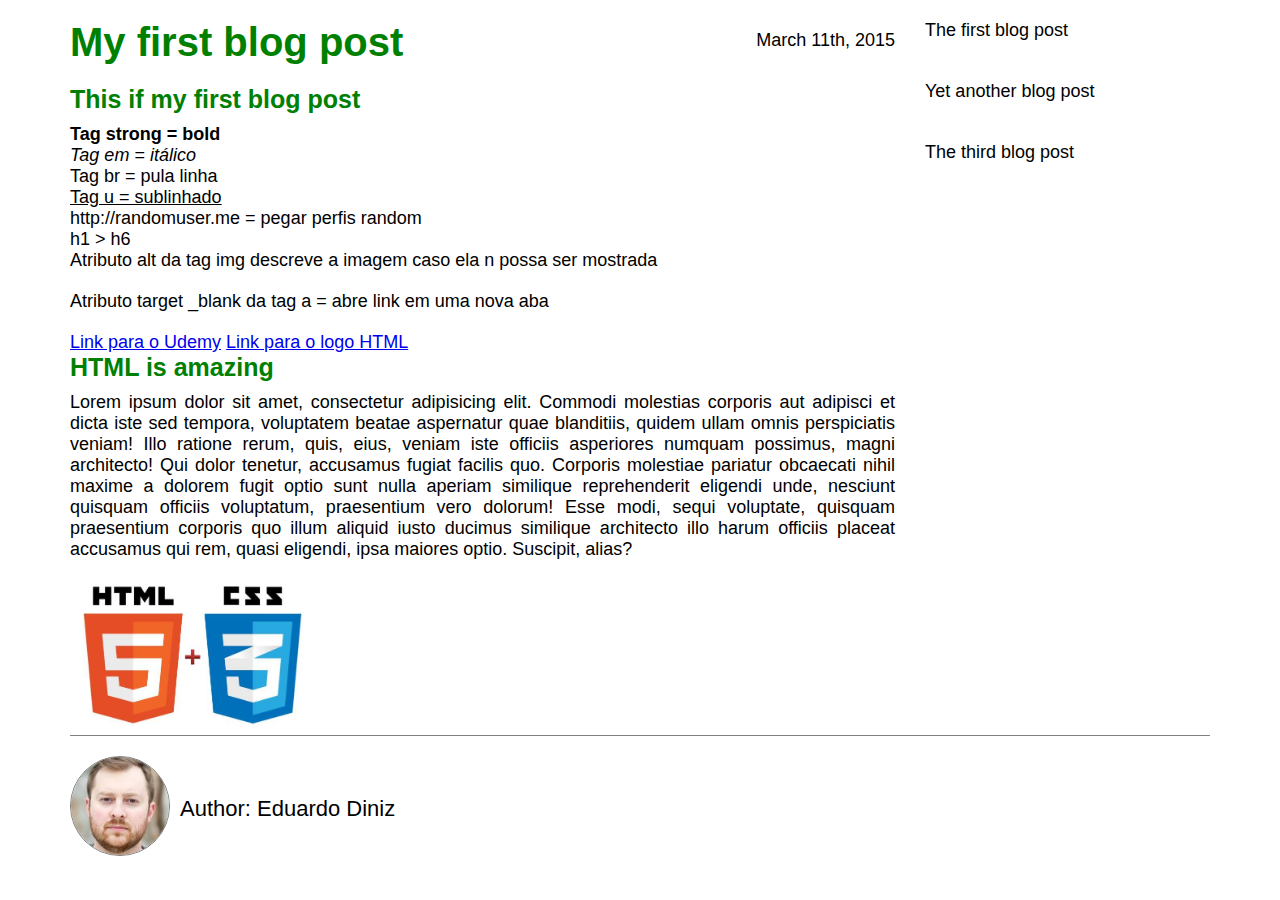
<file: index.html>
<!DOCTYPE html>
<html lang="en">

<head>
    <meta charset="UTF-8">
    <title>My first blog post</title>
    <link rel="stylesheet" type="text/css" href="style.css">
</head>

<body>

    <div class="container">
        <div class="blog-post">
            <h1>My first blog post</h1>
            <h2>This if my first blog post</h2>
            <p class="date">March 11th, 2015</p>
            <div>
                <p><strong>Tag strong = bold</strong></p>
                <p><em>Tag em = itálico</em></p>
                <p>Tag br = pula linha <br></p>
                <p><u>Tag u = sublinhado</u></p>
                <p>http://randomuser.me = pegar perfis random</p>
                <p>h1 > h6</p>
            </div>

            <p class="main-text">Atributo alt da tag img descreve a imagem caso ela n possa ser mostrada</p>

            <p class="main-text">Atributo target _blank da tag a = abre link em uma nova aba</p>
            <a href="http://www.udemy.com" target="_blank">Link para o Udemy</a>
            <a href="htmlcss.jpg" target="_blank">Link para o logo HTML</a>

            <h2>HTML is amazing</h2>
            <p class="main-text">
                Lorem ipsum dolor sit amet, consectetur adipisicing elit. Commodi molestias corporis aut adipisci et dicta iste sed tempora, voluptatem beatae aspernatur quae blanditiis, quidem ullam omnis perspiciatis veniam! Illo ratione rerum, quis, eius, veniam iste officiis asperiores numquam possimus, magni architecto! Qui dolor tenetur, accusamus fugiat facilis quo. Corporis molestiae pariatur obcaecati nihil maxime a dolorem fugit optio sunt nulla aperiam similique reprehenderit eligendi unde, nesciunt quisquam officiis voluptatum, praesentium vero dolorum! Esse modi, sequi voluptate, quisquam praesentium corporis quo illum aliquid iusto ducimus similique architecto illo harum officiis placeat accusamus qui rem, quasi eligendi, ipsa maiores optio. Suscipit, alias?
            </p>

            <img src="htmlcss.jpg" alt="Logo photo">

        </div>

        <div class="other-posts">
            <div class="other">
                The first blog post
            </div>
            <div class="other">
                Yet another blog post
            </div>
            <div class="other">
                The third blog post
            </div>
        </div>

        <div class="clearfix"></div>

        <div class="author-box">
            <img src="author.jpg" alt="Author photo">
            <p class="author-text">Author: Eduardo Diniz</p>
        </div>

    </div>

</body>

</html>
</file>
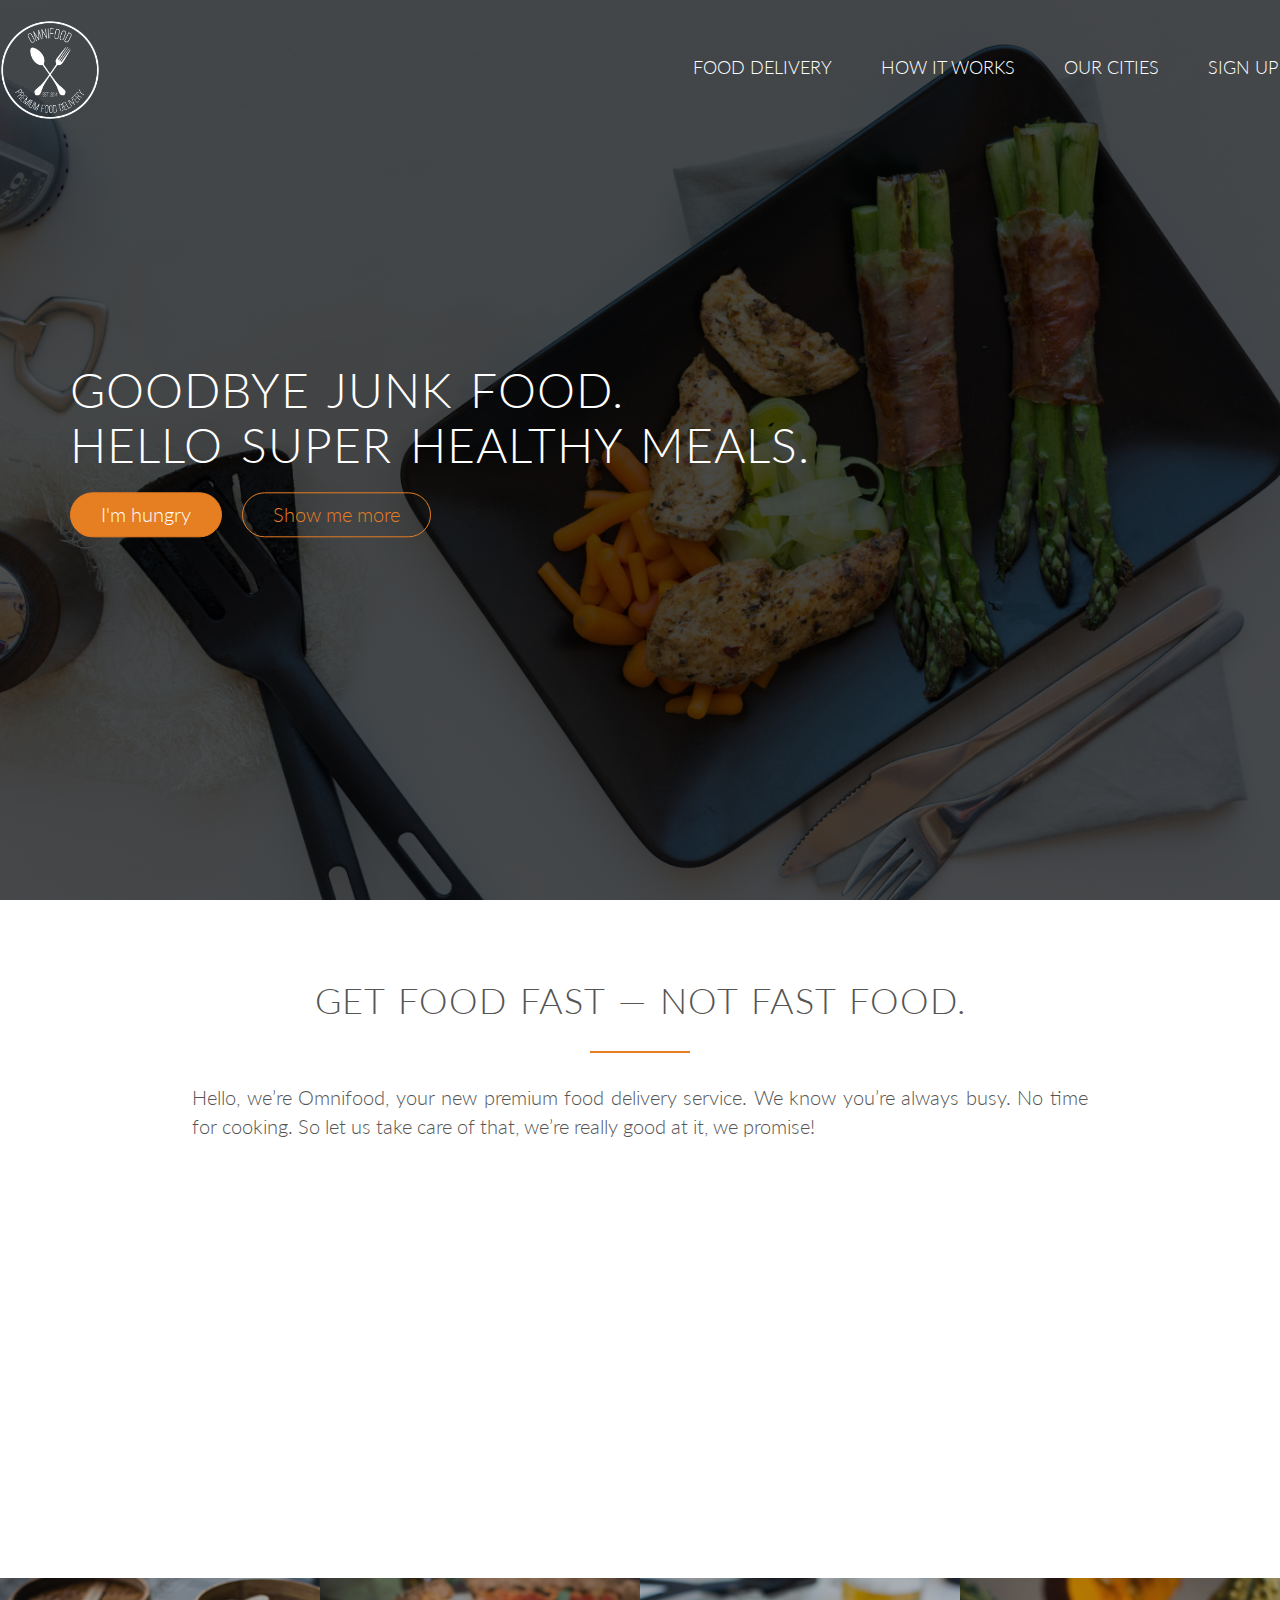
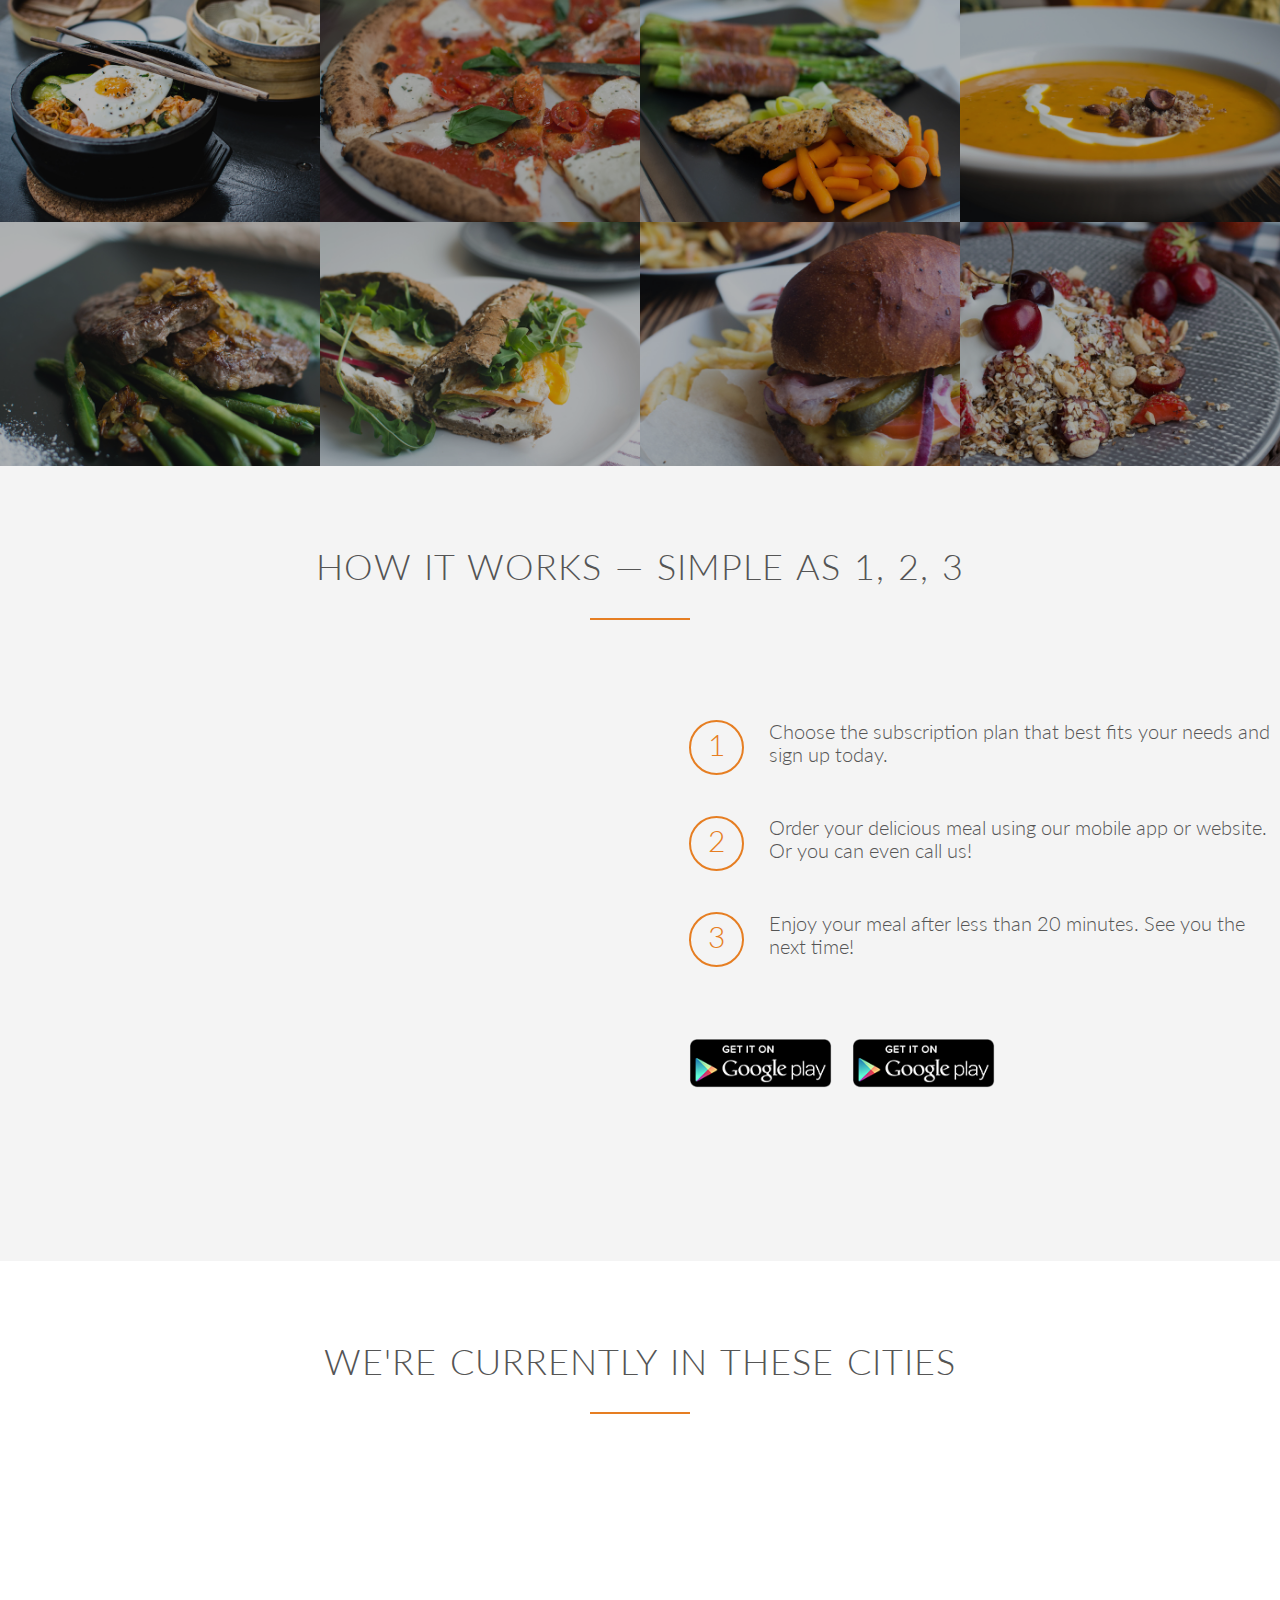
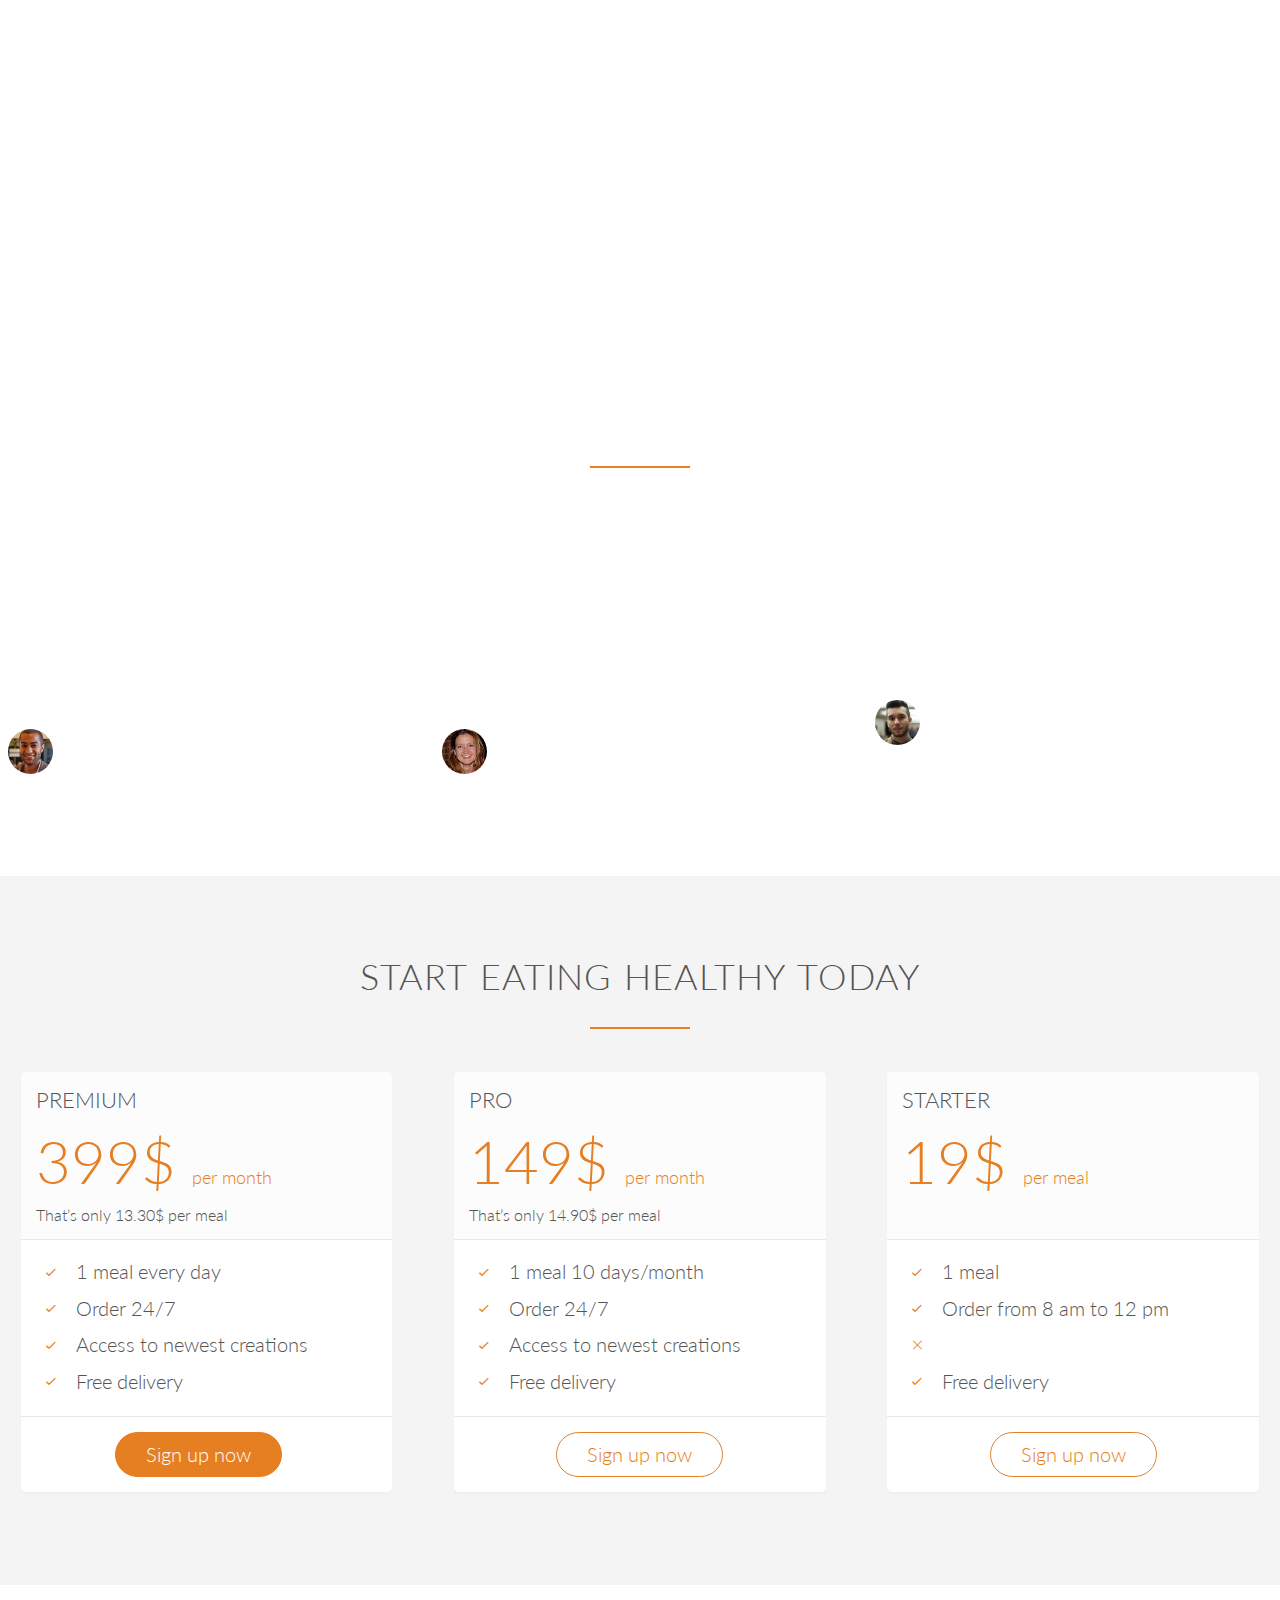
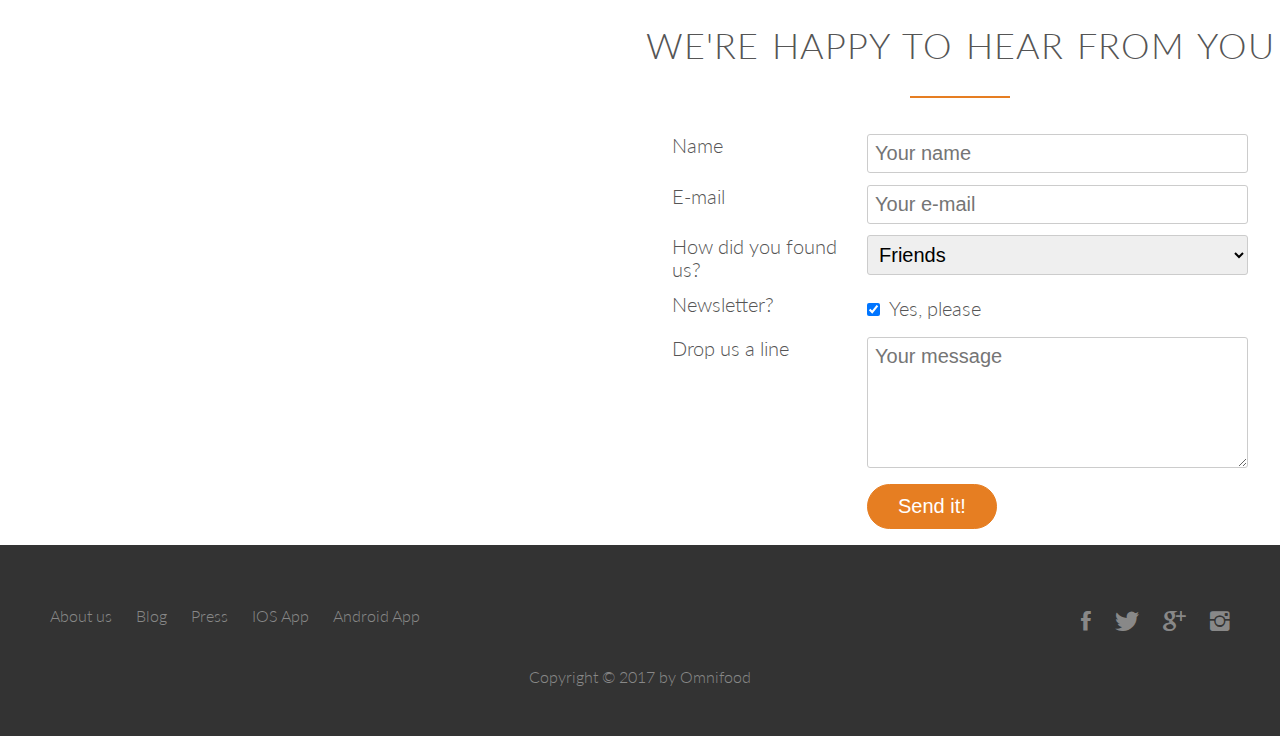
<file: omnifood/index.html>
<!DOCTYPE html>
<html lang="en">

<head>
    <!--meta coding-->
    <meta charset="UTF-8">
    <!--mobile não pode dar zoom out-->
    <meta name="viewport" content="width=device-width, initial-scale=1.0">
    <!--descrição do seu site-->
    <meta name="description" content="Omnifood is a premium food delivery service with the mission to bring affordable and healthy meals to as many people as possible.">

    <!--<link rel="apple-touch-icon" sizes="180x180" href="/source/favicons/apple-touch-icon.png">
<link rel="icon" type="image/png" sizes="32x32" href="/source/favicons/favicon-32x32.png">
<link rel="icon" type="image/png" sizes="16x16" href="/source/favicons/favicon-16x16.png">
<link rel="manifest" href="/source/favicons/manifest.json">
<link rel="mask-icon" href="/source/favicons/safari-pinned-tab.svg" color="#5bbad5">
<link rel="shortcut icon" href="/source/favicons/favicon.ico">
<meta name="msapplication-config" content="/source/favicons/browserconfig.xml">
<meta name="theme-color" content="#ffffff">-->

    <link rel="stylesheet" type="text/css" href="vendors/css/normalize.css">
    <link rel="stylesheet" type="text/css" href="vendors/css/grid.css">
    <link rel="stylesheet" type="text/css" href="vendors/css/ionicons.min.css">
    <link rel="stylesheet" type="text/css" href="vendors/css/ionicons.min.css">
    <link rel="stylesheet" type="text/css" href="vendors/css/animate.css">
    <link rel="stylesheet" type="text/css" href="source/css/style.css">
    <link rel="stylesheet" type="text/css" href="source/css/queries.css">
    <link href="https://fonts.googleapis.com/css?family=Lato:100,300,300i,400" rel="stylesheet">

    <title>Omnifood</title>

</head>

<body>

    <!-----------------------------HEADER-------------------------------->
    <header>
        <nav>
            <div class="row">
                <img class="logo" src="source/css/img/logo-white.png" alt="Omnifood logo">
                <img class="logo-black" src="source/css/img/logo.png" alt="Omnifood logo">
                <ul class="main-nav js--main-nav">
                    <li>
                        <!--ANCHOR = # + nome do id-->
                        <a href="#features">Food delivery</a>
                    </li>
                    <li>
                        <a href="#works">How it works</a>
                    </li>
                    <li>
                        <a href="#cities">Our cities</a>
                    </li>
                    <li>
                        <a href="#plans">Sign up</a>
                    </li>
                </ul>
                <a class="mobile-nav-icon js--nav-icon"><i class="ion-navicon-round"></i></a>
            </div>
        </nav>

        <div class="hero-text-box">
            <h1>Goodbye junk food.<br>Hello super healthy meals.</h1>
            <a class="btn btn-full js--scroll-to-plans" href="#">I'm hungry</a>
            <a class="btn btn-ghost js--scroll-to-start" href="#">Show me more</a>
        </div>
    </header>

    <!-----------------------------SECTION FEATURES-------------------------------->
    <section class="section-features js--section-features" id="features">
        <div class="row">
            <h2>Get food fast &mdash; not fast food.</h2>
            <p class="long-copy">
                Hello, we’re Omnifood, your new premium food delivery service. We know you’re always busy. No time for cooking. So let us take care of that, we’re really good at it, we promise!
            </p>
        </div>

        <div class="row js--wp-1">
            <div class="col span-1-of-4 box">
                <i class="ion-ios-infinite-outline icon-big"></i>
                <h3>Up to 365 days/year</h3>
                <p>
                    Never cook again! We really mean that. Our subscription plans include up to 365 days/year coverage. You can also choose to order more flexibly if that's your style.
                </p>
            </div>
            <div class="col span-1-of-4 box">
                <i class="ion-ios-stopwatch-outline icon-big"></i>
                <h3>Ready in 20 minutes</h3>
                <p>
                    You're only twenty minutes away from your delicious and super healthy meals delivered right to your home. We work with the best chefs in each town to ensure that you're 100% happy.
                </p>
            </div>
            <div class="col span-1-of-4 box">
                <i class="ion-ios-nutrition-outline icon-big"></i>
                <h3>100% organic</h3>
                <p>
                    All our vegetables are fresh, organic and local. Animals are raised without added hormones or antibiotics. Good for your health, the environment, and it also tastes better!
                </p>
            </div>
            <div class="col span-1-of-4 box">
                <i class="ion-ios-cart-outline icon-big"></i>
                <h3>Order anything</h3>
                <p>
                    We don't limit your creativity, which means you can order whatever you feel like. You can also choose from our menu containing over 100 delicious meals. It's up to you!
                </p>
            </div>
        </div>
    </section>

    <!-----------------------------SECTION MEALS-------------------------------->
    <section class="section-meals">
        <ul class="meals-showcase">
            <li>
                <!--figure é um container q pode conter imagem e uma legenda figcaption-->
                <figure class="meal-photo">
                    <img src="source/img/1.jpg" alt="Korean bibimbap with egg and vegetables">
                </figure>
            </li>
            <li>
                <figure class="meal-photo">
                    <img src="source/img/2.jpg" alt="Simple italian pizza with cherry tomatoes">
                </figure>
            </li>
            <li>
                <figure class="meal-photo">
                    <img src="source/img/3.jpg" alt="Chicken breast steak with vegetables">
                </figure>
            </li>
            <li>
                <figure class="meal-photo">
                    <img src="source/img/4.jpg" alt="Autumn pumpkin soup">
                </figure>
            </li>
        </ul>
        <ul class="meals-showcase clearfix">
            <!--como os li possuem float, deve-se aplicar o clearfix, que da clear both no elemento depois do ul-->
            <li>
                <figure class="meal-photo">
                    <img src="source/img/5.jpg" alt="Paleo beef steak with vegetables">
                </figure>
            </li>
            <li>
                <figure class="meal-photo">
                    <img src="source/img/6.jpg" alt="Healthy baguette with egg and vegetables">
                </figure>
            </li>
            <li>
                <figure class="meal-photo">
                    <img src="source/img/7.jpg" alt="Burger with cheddar and bacon">
                </figure>
            </li>
            <li>
                <figure class="meal-photo">
                    <img src="source/img/8.jpg" alt="Granola with cherries and strawberries">
                </figure>
            </li>
        </ul>
    </section>

    <!-----------------------------SECTION STEPS-------------------------------->
    <section class="section-steps" id="works">
        <div class="row">
            <h2>How it works &mdash; Simple as 1, 2, 3</h2>
        </div>
        <div class="row">
            <div class="col span-1-of-2 steps-box">
                <img class="app-screen js--wp-2" src="source/css/img/mobile/app-iPhone.png" alt="Omnifood app on iphone">
            </div>
            <div class="col span-1-of-2 steps-box">
                <div class="works-step">
                    <div>1</div>
                    <p>Choose the subscription plan that best fits your needs and sign up today.</p>
                </div>
                <div class="works-step">
                    <div>2</div>
                    <p>Order your delicious meal using our mobile app or website. Or you can even call us!</p>
                </div>
                <div class="works-step">
                    <div>3</div>
                    <p>Enjoy your meal after less than 20 minutes. See you the next time!</p>
                </div>
                <a class="btn-app" href="#"><img src="source/css/img/mobile/download-app-android.png" alt="Google Play"></a>
                <a class="btn-app" href="#"><img src="source/css/img/mobile/download-app-android.png" alt="Google Play"></a>
            </div>
        </div>
    </section>

    <!-----------------------------SECTION CITIES-------------------------------->
    <section class="section-cities" id="cities">
        <div class="row">
            <h2>We're currently in these cities</h2>
        </div>
        <div class="row js--wp-3">
            <div class="col span-1-of-4 box">
                <img src="source/css/img/lisbon-3.jpg" alt="Lisbon">
                <h3>Lisbon</h3>
                <div class="city-feature">
                    <i class="ion-ios-person icon-small"></i> 1600+ happy eaters
                </div>
                <div class="city-feature">
                    <i class="ion-ios-star icon-small"></i> 60+ top chefs
                </div>
                <div class="city-feature">
                    <i class="ion-social-twitter icon-small"></i>
                    <a href="#">@omnifood_lx</a>
                </div>
            </div>
            <div class="col span-1-of-4 box">
                <img src="source/css/img/san-francisco.jpg" alt="San Francisco">
                <h3>San Francisco</h3>
                <div class="city-feature">
                    <i class="ion-ios-person icon-small"></i> 3700+ happy eaters
                </div>
                <div class="city-feature">
                    <i class="ion-ios-star icon-small"></i> 160+ top chefs
                </div>
                <div class="city-feature">
                    <i class="ion-social-twitter icon-small"></i>
                    <a href="#">@omnifood_sf</a>
                </div>
            </div>
            <div class="col span-1-of-4 box">
                <img src="source/css/img/berlin.jpg" alt="Berlin">
                <h3>Berlin</h3>
                <div class="city-feature">
                    <i class="ion-ios-person icon-small"></i> 2300+ happy eaters
                </div>
                <div class="city-feature">
                    <i class="ion-ios-star icon-small"></i> 110+ top chefs
                </div>
                <div class="city-feature">
                    <i class="ion-social-twitter icon-small"></i>
                    <a href="#">@omnifood_berlin</a>
                </div>
            </div>
            <div class="col span-1-of-4 box">
                <img src="source/css/img/london.jpg" alt="London">
                <h3>London</h3>
                <div class="city-feature">
                    <i class="ion-ios-person icon-small"></i> 1200+ happy eaters
                </div>
                <div class="city-feature">
                    <i class="ion-ios-star icon-small"></i> 50+ top chefs
                </div>
                <div class="city-feature">
                    <i class="ion-social-twitter icon-small"></i>
                    <a href="#">@omnifood_london</a>
                </div>
            </div>
        </div>
    </section>

    <!-----------------------------SECTION TESTIMONIALS-------------------------------->
    <section class="section-testimonials">
        <div class="row">
            <h2>Our customers can't live without us</h2>
        </div>
        <div class="row">
            <div class="col span-1-of-3">
                <blockquote>
                    Omnifood is just awesome! I just launched a startup which leaves me with no time for cooking, so Omnifood is a life-saver. Now that I got used to it, I couldn't live without my daily meals! <cite><img src="source/css/img/customer/customer-1.jpg">Alberto Duncan</cite>
                </blockquote>
            </div>
            <div class="col span-1-of-3">
                <blockquote>
                    Inexpensive, healthy and great-tasting meals, delivered right to my home. We have lots of food delivery here in Lisbon, but no one comes even close to Omifood. Me and my family are so in love!
                    <cite><img src="source/css/img/customer/customer-2.jpg">Joana Silva</cite>
                </blockquote>

            </div>
            <div class="col span-1-of-3">
                <blockquote>
                    I was looking for a quick and easy food delivery service in San Franciso. I tried a lot of them and ended up with Omnifood. Best food delivery service in the Bay Area. Keep up the great work!
                    <cite><img src="source/css/img/customer/customer-3.jpg">Milton Chapman</cite>
                </blockquote>
            </div>
        </div>
    </section>

    <!-----------------------------SECTION PLANS-------------------------------->
    <section class="section-plans js--section-plans" id="plans">
        <div class="row">
            <h2>Start eating healthy today</h2>
        </div>
        <div class="row">
            <div class="col span-1-of-3">
                <div class="plan-box js--wp-4">
                    <div>
                        <h3>Premium</h3>
                        <p class="plan-price">399$ <span>per month</span></p>
                        <p class="plan-price-meal">That’s only 13.30$ per meal</p>
                    </div>
                    <div>
                        <ul>
                            <li><i class="ion-ios-checkmark-empty icon-small"></i>1 meal every day</li>
                            <li><i class="ion-ios-checkmark-empty icon-small"></i>Order 24/7</li>
                            <li><i class="ion-ios-checkmark-empty icon-small"></i>Access to newest creations</li>
                            <li><i class="ion-ios-checkmark-empty icon-small"></i>Free delivery</li>
                        </ul>
                    </div>
                    <div>
                        <a href="#" class="btn btn-full">Sign up now</a>
                    </div>
                </div>
            </div>
            <div class="col span-1-of-3">
                <div class="plan-box">
                    <div>
                        <h3>Pro</h3>
                        <p class="plan-price">149$ <span>per month</span></p>
                        <p class="plan-price-meal">That’s only 14.90$ per meal</p>
                    </div>
                    <div>
                        <ul>
                            <li><i class="ion-ios-checkmark-empty icon-small"></i>1 meal 10 days/month</li>
                            <li><i class="ion-ios-checkmark-empty icon-small"></i>Order 24/7</li>
                            <li><i class="ion-ios-checkmark-empty icon-small"></i>Access to newest creations</li>
                            <li><i class="ion-ios-checkmark-empty icon-small"></i>Free delivery</li>
                        </ul>
                    </div>
                    <div>
                        <a href="#" class="btn btn-ghost">Sign up now</a>
                    </div>
                </div>
            </div>
            <div class="col span-1-of-3">
                <div class="plan-box">
                    <div>
                        <h3>Starter</h3>
                        <p class="plan-price">19$ <span>per meal</span></p>
                        <p class="plan-price-meal">&nbsp;</p>
                    </div>
                    <div>
                        <ul>
                            <li><i class="ion-ios-checkmark-empty icon-small"></i>1 meal</li>
                            <li><i class="ion-ios-checkmark-empty icon-small"></i>Order from 8 am to 12 pm</li>
                            <li><i class="ion-ios-close-empty icon-small"></i></li>
                            <li><i class="ion-ios-checkmark-empty icon-small"></i>Free delivery</li>
                        </ul>
                    </div>
                    <div>
                        <a href="#" class="btn btn-ghost">Sign up now</a>
                    </div>
                </div>
            </div>
        </div>
    </section>

    <!-----------------------------SECTION FORM-------------------------------->
    <div class="map-box">
        <div class="map"></div>

        <div class="form-box">
            <div class="row">
                <h2>We're happy to hear from you</h2>
            </div>
            <div class="row">
                <form class="contact-form" method="post" action="#">
                    <div class="row">
                        <div class="col span-1-of-3">
                            <!--o for="" está relacionado ao id do input, ao clicar na label, o input é selecionado-->
                            <!--não funciona com checkbo e textarea-->
                            <label for="name">Name</label>
                        </div>
                        <div class="col span-2-of-3">
                            <input type="text" name="name" id="name" placeholder="Your name" required>
                        </div>
                    </div>
                    <div class="row">
                        <div class="col span-1-of-3">
                            <label for="email">E-mail</label>
                        </div>
                        <div class="col span-2-of-3">
                            <input type="email" name="email" id="email" placeholder="Your e-mail" required>
                        </div>
                    </div>
                    <div class="row">
                        <div class="col span-1-of-3">
                            <label for="find-us">How did you found us?</label>
                        </div>
                        <div class="col span-2-of-3">
                            <select name="find-us" id="find-us">
                            <option value="friends" selected>Friends</option>
                            <option value="search">Search engine</option>
                            <option value="ad">Advertisement</option>
                            <option value="other">Other</option>
                        </select>
                        </div>
                    </div>
                    <div class="row">
                        <div class="col span-1-of-3">
                            <label>Newsletter?</label>
                        </div>
                        <div class="col span-2-of-3">
                            <input type="checkbox" name="news" id="news" checked> Yes, please
                        </div>
                    </div>
                    <div class="row">
                        <div class="col span-1-of-3">
                            <label>Drop us a line</label>
                        </div>
                        <div class="col span-2-of-3">
                            <textarea name="message" id="message" cols="50" rows="5" placeholder="Your message"></textarea>
                        </div>
                    </div>
                    <div class="row">
                        <div class="col span-1-of-3">
                            <label for="btn-submit">&nbsp;</label>
                        </div>
                        <div class="col span-2-of-3">
                            <input type="submit" value="Send it!">
                        </div>
                    </div>
                </form>
            </div>
        </div>
    </div>

    <!-----------------------------FOOTER-------------------------------->
    <footer>
        <div class="row">
            <div class="col span-1-of-2">
                <ul class="footer-nav">
                    <li><a href="#">About us</a></li>
                    <li><a href="#">Blog</a></li>
                    <li><a href="#">Press</a></li>
                    <li><a href="#">IOS App</a></li>
                    <li><a href="#">Android App</a></li>
                </ul>
            </div>
            <div class="col span-1-of-2">
                <ul class="social-links">
                    <li><a href="#"><i class="ion-social-facebook"></i></a></li>
                    <li><a href="#"><i class="ion-social-twitter"></i></a></li>
                    <li><a href="#"><i class="ion-social-googleplus"></i></a></li>
                    <li><a href="#"><i class="ion-social-instagram"></i></a></li>
                </ul>
            </div>
        </div>
        <div class="row">
            <p>
                Copyright &copy; 2017 by Omnifood
            </p>
        </div>
    </footer>

</body>

<script src="https://ajax.googleapis.com/ajax/libs/jquery/1.12.4/jquery.min.js"></script>
<script src="vendors/js/jquery.waypoints.min.js"></script>
<!--nossos arquivos vão sempre por último-->
<script src="http://maps.google.com/maps/api/js"></script>
<script src="source/js/script.js"></script>
<script src="source/js/gmaps.js"></script>


</html>
</file>
<file: style.css>
* {
    margin: 0;
    padding: 0;
    box-sizing: border-box;
}

.clearfix:after {
    content: "";
    display: table;
    clear: both;
}

body {
    font-family: Helvetica Neue, Arial;
    font-size: 18px;
}

.container {
    width: 1140px;
    margin: 20px auto 0 auto;
}

h1,
h2 {
    color: green;
}

h1 {
    font-size: 40px;
    margin-bottom: 20px;
}

h2 {
    font-size: 25px;
    margin-bottom: 10px;
}

.main-text {
    text-align: justify;
    margin-bottom: 20px;
}

.author-text {
    font-size: 22px;
    float: left;
    margin-top: 40px;
    margin-left: 10px;
}

.blog-post {
    width: 75%;
    float: left;
    padding-right: 30px;
    position: relative;
}

.blog-post img {
    height: 150px;
    width: auto;
}

.other-posts {
    width: 25%;
    float: right;
}

.author-box {
    border-top: 1px solid #808080;
    padding-top: 20px;
}

.other {
    margin-bottom: 40px;
}

.author-box img {
    height: 100px;
    width: 100px;
    border: 1px solid #808080;
    border-radius: 50%;
    float: left;
}
.date {
    position: absolute;
    top: 0;
    right: 0;
    margin: 10px 30px 0 0;
}
</file>
<file: omnifood/vendors/css/grid.css>
/*  SECTIONS  ============================================================================= */

.section {
    clear: both;
    padding: 0px;
    margin: 0px;
}

/*  GROUPING  ============================================================================= */

.row {
    zoom: 1;
    /* For IE 6/7 (trigger hasLayout) */
}

.row:before,
.row:after {
    content: "";
    display: table;
}

.row:after {
    clear: both;
}

/*  GRID COLUMN SETUP   ==================================================================== */

.col {
    display: block;
    float: left;
    margin: 1% 0 1% 1.6%;
}

.col:first-child {
    margin-left: 0;
}

/* all browsers except IE6 and lower */

/*  REMOVE MARGINS AS ALL GO FULL WIDTH AT 480 PIXELS */

@media only screen and (max-width: 480px) {
    .col {
        /*margin: 1% 0 1% 0%;*/
        margin: 0;
    }
}


/*  GRID OF TWO   ============================================================================= */

.span-2-of-2 {
    width: 100%;
}

.span-1-of-2 {
    width: 49.2%;
}

/*  GO FULL WIDTH AT LESS THAN 480 PIXELS */

@media only screen and (max-width: 480px) {
    .span-2-of-2 {
        width: 100%;
    }
    .span-1-of-2 {
        width: 100%;
    }
}


/*  GRID OF THREE   ============================================================================= */

.span-3-of-3 {
    width: 100%;
}

.span-2-of-3 {
    width: 66.13%;
}

.span-1-of-3 {
    width: 32.26%;
}


/*  GO FULL WIDTH AT LESS THAN 480 PIXELS */

@media only screen and (max-width: 480px) {
    .span-3-of-3 {
        width: 100%;
    }
    .span-2-of-3 {
        width: 100%;
    }
    .span-1-of-3 {
        width: 100%;
    }
}

/*  GRID OF FOUR   ============================================================================= */

.span-4-of-4 {
    width: 100%;
}

.span-3-of-4 {
    width: 74.6%;
}

.span-2-of-4 {
    width: 49.2%;
}

.span-1-of-4 {
    width: 23.8%;
}


/*  GO FULL WIDTH AT LESS THAN 480 PIXELS */

@media only screen and (max-width: 480px) {
    .span-4-of-4 {
        width: 100%;
    }
    .span-3-of-4 {
        width: 100%;
    }
    .span-2-of-4 {
        width: 100%;
    }
    .span-1-of-4 {
        width: 100%;
    }
}


/*  GRID OF FIVE   ============================================================================= */

.span-5-of-5 {
    width: 100%;
}

.span-4-of-5 {
    width: 79.68%;
}

.span-3-of-5 {
    width: 59.36%;
}

.span-2-of-5 {
    width: 39.04%;
}

.span-1-of-5 {
    width: 18.72%;
}


/*  GO FULL WIDTH AT LESS THAN 480 PIXELS */

@media only screen and (max-width: 480px) {
    .span-5-of-5 {
        width: 100%;
    }
    .span-4-of-5 {
        width: 100%;
    }
    .span-3-of-5 {
        width: 100%;
    }
    .span-2-of-5 {
        width: 100%;
    }
    .span-1-of-5 {
        width: 100%;
    }
}


/*  GRID OF SIX   ============================================================================= */

.span-6-of-6 {
    width: 100%;
}

.span-5-of-6 {
    width: 83.06%;
}

.span-4-of-6 {
    width: 66.13%;
}

.span-3-of-6 {
    width: 49.2%;
}

.span-2-of-6 {
    width: 32.26%;
}

.span-1-of-6 {
    width: 15.33%;
}


/*  GO FULL WIDTH AT LESS THAN 480 PIXELS */

@media only screen and (max-width: 480px) {
    .span-6-of-6 {
        width: 100%;
    }
    .span-5-of-6 {
        width: 100%;
    }
    .span-4-of-6 {
        width: 100%;
    }
    .span-3-of-6 {
        width: 100%;
    }
    .span-2-of-6 {
        width: 100%;
    }
    .span-1-of-6 {
        width: 100%;
    }
}



/*  GRID OF SEVEN   ============================================================================= */

.span-7-of-7 {
    width: 100%;
}

.span-6-of-7 {
    width: 85.48%;
}

.span-5-of-7 {
    width: 70.97%;
}

.span-4-of-7 {
    width: 56.45%;
}

.span-3-of-7 {
    width: 41.94%;
}

.span-2-of-7 {
    width: 27.42%;
}

.span-1-of-7 {
    width: 12.91%;
}


/*  GO FULL WIDTH AT LESS THAN 480 PIXELS */

@media only screen and (max-width: 480px) {
    .span-7-of-7 {
        width: 100%;
    }
    .span-6-of-7 {
        width: 100%;
    }
    .span-5-of-7 {
        width: 100%;
    }
    .span-4-of-7 {
        width: 100%;
    }
    .span-3-of-7 {
        width: 100%;
    }
    .span-2-of-7 {
        width: 100%;
    }
    .span-1-of-7 {
        width: 100%;
    }
}


/*  GRID OF EIGHT   ============================================================================= */

.span-8-of-8 {
    width: 100%;
}

.span-7-of-8 {
    width: 87.3%;
}

.span-6-of-8 {
    width: 74.6%;
}

.span-5-of-8 {
    width: 61.9%;
}

.span-4-of-8 {
    width: 49.2%;
}

.span-3-of-8 {
    width: 36.5%;
}

.span-2-of-8 {
    width: 23.8%;
}

.span-1-of-8 {
    width: 11.1%;
}


/*  GO FULL WIDTH AT LESS THAN 480 PIXELS */

@media only screen and (max-width: 480px) {
    .span-8-of-8 {
        width: 100%;
    }
    .span-7-of-8 {
        width: 100%;
    }
    .span-6-of-8 {
        width: 100%;
    }
    .span-5-of-8 {
        width: 100%;
    }
    .span-4-of-8 {
        width: 100%;
    }
    .span-3-of-8 {
        width: 100%;
    }
    .span-2-of-8 {
        width: 100%;
    }
    .span-1-of-8 {
        width: 100%;
    }
}


/*  GRID OF NINE   ============================================================================= */

.span-9-of-9 {
    width: 100%;
}

.span-8-of-9 {
    width: 88.71%;
}

.span-7-of-9 {
    width: 77.42%;
}

.span-6-of-9 {
    width: 66.13%;
}

.span-5-of-9 {
    width: 54.84%;
}

.span-4-of-9 {
    width: 43.55%;
}

.span-3-of-9 {
    width: 32.26%;
}

.span-2-of-9 {
    width: 20.97%;
}

.span-1-of-9 {
    width: 9.68%;
}


/*  GO FULL WIDTH AT LESS THAN 480 PIXELS */

@media only screen and (max-width: 480px) {
    .span-9-of-9 {
        width: 100%;
    }
    .span-8-of-9 {
        width: 100%;
    }
    .span-7-of-9 {
        width: 100%;
    }
    .span-6-of-9 {
        width: 100%;
    }
    .span-5-of-9 {
        width: 100%;
    }
    .span-4-of-9 {
        width: 100%;
    }
    .span-3-of-9 {
        width: 100%;
    }
    .span-2-of-9 {
        width: 100%;
    }
    .span-1-of-9 {
        width: 100%;
    }
}


/*  GRID OF TEN   ============================================================================= */

.span-10-of-10 {
    width: 100%;
}

.span-9-of-10 {
    width: 89.84%;
}

.span-8-of-10 {
    width: 79.68%;
}

.span-7-of-10 {
    width: 69.52%;
}

.span-6-of-10 {
    width: 59.36%;
}

.span-5-of-10 {
    width: 49.2%;
}

.span-4-of-10 {
    width: 39.04%;
}

.span-3-of-10 {
    width: 28.88%;
}

.span-2-of-10 {
    width: 18.72%;
}

.span-1-of-10 {
    width: 8.56%;
}


/*  GO FULL WIDTH AT LESS THAN 480 PIXELS */

@media only screen and (max-width: 480px) {
    .span-10-of-10 {
        width: 100%;
    }
    .span-9-of-10 {
        width: 100%;
    }
    .span-8-of-10 {
        width: 100%;
    }
    .span-7-of-10 {
        width: 100%;
    }
    .span-6-of-10 {
        width: 100%;
    }
    .span-5-of-10 {
        width: 100%;
    }
    .span-4-of-10 {
        width: 100%;
    }
    .span-3-of-10 {
        width: 100%;
    }
    .span-2-of-10 {
        width: 100%;
    }
    .span-1-of-10 {
        width: 100%;
    }
}


/*  GRID OF ELEVEN   ============================================================================= */

.span-11-of-11 {
    width: 100%;
}

.span-10-of-11 {
    width: 90.76%;
}

.span-9-of-11 {
    width: 81.52%;
}

.span-8-of-11 {
    width: 72.29%;
}

.span-7-of-11 {
    width: 63.05%;
}

.span-6-of-11 {
    width: 53.81%;
}

.span-5-of-11 {
    width: 44.58%;
}

.span-4-of-11 {
    width: 35.34%;
}

.span-3-of-11 {
    width: 26.1%;
}

.span-2-of-11 {
    width: 16.87%;
}

.span-1-of-11 {
    width: 7.63%;
}


/*  GO FULL WIDTH AT LESS THAN 480 PIXELS */

@media only screen and (max-width: 480px) {
    .span-11-of-11 {
        width: 100%;
    }
    .span-10-of-11 {
        width: 100%;
    }
    .span-9-of-11 {
        width: 100%;
    }
    .span-8-of-11 {
        width: 100%;
    }
    .span-7-of-11 {
        width: 100%;
    }
    .span-6-of-11 {
        width: 100%;
    }
    .span-5-of-11 {
        width: 100%;
    }
    .span-4-of-11 {
        width: 100%;
    }
    .span-3-of-11 {
        width: 100%;
    }
    .span-2-of-11 {
        width: 100%;
    }
    .span-1-of-11 {
        width: 100%;
    }
}


/*  GRID OF TWELVE   ============================================================================= */

.span-12-of-12 {
    width: 100%;
}

.span-11-of-12 {
    width: 91.53%;
}

.span-10-of-12 {
    width: 83.06%;
}

.span-9-of-12 {
    width: 74.6%;
}

.span-8-of-12 {
    width: 66.13%;
}

.span-7-of-12 {
    width: 57.66%;
}

.span-6-of-12 {
    width: 49.2%;
}

.span-5-of-12 {
    width: 40.73%;
}

.span-4-of-12 {
    width: 32.26%;
}

.span-3-of-12 {
    width: 23.8%;
}

.span-2-of-12 {
    width: 15.33%;
}

.span-1-of-12 {
    width: 6.86%;
}


/*  GO FULL WIDTH AT LESS THAN 480 PIXELS */

@media only screen and (max-width: 480px) {
    .span-12-of-12 {
        width: 100%;
    }
    .span-11-of-12 {
        width: 100%;
    }
    .span-10-of-12 {
        width: 100%;
    }
    .span-9-of-12 {
        width: 100%;
    }
    .span-8-of-12 {
        width: 100%;
    }
    .span-7-of-12 {
        width: 100%;
    }
    .span-6-of-12 {
        width: 100%;
    }
    .span-5-of-12 {
        width: 100%;
    }
    .span-4-of-12 {
        width: 100%;
    }
    .span-3-of-12 {
        width: 100%;
    }
    .span-2-of-12 {
        width: 100%;
    }
    .span-1-of-12 {
        width: 100%;
    }
}
</file>
<file: omnifood/source/css/style.css>
/*---------------------------------------------------------------*

Color orange light = #E67E22
Color orange dark = #CF6D17

/*---------------------------------------------------------------*/

/*---------------------------------------------------------------*/

/* BASIC SETUP */

/*---------------------------------------------------------------*/

* {
    margin: 0;
    padding: 0;
    -webkit-box-sizing: border-box;
    box-sizing: border-box;
}

html,
body {
    background-color: #fff;
    color: #555;
    font-family: 'Lato', 'Arial', sans-serif;
    font-size: 20px;
    font-weight: 300;
    /*font render in a perfect way*/
    text-rendering: optimizeLegibility;
    /*no mobile não deixa ter scroll horizontal*/
    overflow-x: hidden;
}

.clearfix {
    zoom: 1;
}

.clearfix:after {
    zoom: 1;
    content: '.';
    clear: both;
    display: block;
    height: 0;
    visibility: hidden;
}

/*---------------------------------------------------------------*/

/* HEADER */

/*---------------------------------------------------------------*/

header {
    /*gradiente vai do preto com 70% de transparência ao mesmo preto com 70% de transparência
    escurecendo a imagem de fundo, localizada na pasta img*/
    background-image: -webkit-gradient(linear, left top, left bottom, from(rgba(0, 0, 0, 0.7)), to(rgba(0, 0, 0, 0.7))), url(img/hero.jpg);
    background-image: linear-gradient(rgba(0, 0, 0, 0.7), rgba(0, 0, 0, 0.7)), url(img/hero.jpg);
    /*ver a imagem inteira*/
    background-size: cover;
    /*centraliza a imagem*/
    background-position: center;
    /*100% do viewport height*/
    height: 100vh;
    /*deixa a imagem fixada mesmo com screoll*/
    background-attachment: fixed;
}

.hero-text-box {
    position: absolute;
    width: 1140px;
    top: 50%;
    left: 50%;
    /*pega metade da largura do elemento e metade da altura
    usa esses 2 tamanhos e empurra essa top e left = centraliza*/
    -webkit-transform: translate(-50%, -50%);
    transform: translate(-50%, -50%);
}

.logo {
    height: 100px;
    width: auto;
    float: left;
    margin-top: 20px;
}

.logo-black {
    display: none;
    height: 50px;
    width: auto;
    float: left;
    margin: 5px 0;
}

/* MAIN NAV */

.main-nav {
    float: right;
    list-style: none;
    margin-top: 55px;
}

.main-nav li {
    display: inline-block;
    margin-left: 40px;
}

.main-nav li a:link,
.main-nav li a:visited {
    padding: 8px 0;
    color: #FFF;
    text-decoration: none;
    text-transform: uppercase;
    font-size: 90%;
    border: 2px solid transparent;
    -webkit-transition: border-bottom 0.2s;
    transition: border-bottom 0.2s;
}

.main-nav li a:hover,
.main-nav li a:active {
    border-bottom: 2px solid #E67E22;
}

/* MOBILE NAV */

.mobile-nav-icon {
    float: right;
    cursor: pointer;
    margin-top: 30px;
    display: none;
}

.mobile-nav-icon i {
    font-size: 200%;
    color: #FFF;
}

/* STICKY NAV */

.sticky {
    position: fixed;
    top: 0;
    left: 0;
    width: 100%;
    background-color: rgba(255, 255, 255, 0.98);
    -webkit-box-shadow: 0 2px 2px #efefef;
    box-shadow: 0 2px 2px #efefef;
    z-index: 9999;
}

.sticky .main-nav {
    margin-top: 18px;
}

.sticky .main-nav li a:link,
.sticky .main-nav li a:visited {
    padding: 16px 0;
    color: #555;
}

.sticky .logo {
    display: none;
}

.sticky .logo-black {
    display: block;
}

/*---------------------------------------------------------------*/

/* REUSABLE COMPONENTS */

/*---------------------------------------------------------------*/

.row {
    max-width: 1440px;
    margin: 0 auto;
}

section {
    padding: 80px 0;
}

.box {
    padding: 1%;
}

/*---------------------------------------------------------------*/

/* HEADINGS */

/*---------------------------------------------------------------*/

h1,
h2,
h3 {
    /*sempre que aumentar a fonte deve-se diminuir o font-weigth*/
    font-weight: 300;
    text-transform: uppercase;
}

h1 {
    margin: 0;
    margin-bottom: 20px;
    color: #FFF;
    font-size: 240%;
    letter-spacing: 1px;
    word-spacing: 4px;
}

h2 {
    margin-bottom: 30px;
    font-size: 180%;
    word-spacing: 2px;
    text-align: center;
    letter-spacing: 1px;
}

h2:after {
    content: " ";
    display: block;
    height: 2px;
    width: 100px;
    background-color: #E67E22;
    margin: 0 auto;
    margin-top: 30px;
}

h3 {
    font-size: 110%;
    margin-bottom: 15px;
}

/*---------------------------------------------------------------*/

/* PARAGRAPHS */

/*---------------------------------------------------------------*/

.long-copy {
    line-height: 145%;
    width: 70%;
    margin: 0 15% 30px 15%;
    text-align: justify;
}

.box p {
    font-size: 90%;
    line-height: 145%;
    text-align: justify;
}

/*---------------------------------------------------------------*/

/* ICONS */

/*---------------------------------------------------------------*/

.icon-big {
    font-size: 300%;
    display: block;
    color: #E67E22;
    margin-bottom: 10px;
}

.icon-small {
    display: inline-block;
    width: 30px;
    text-align: center;
    color: #e67e22;
    font-size: 120%;
    margin-right: 10px;
    /*alinhar ícone com texto*/
    line-height: 120%;
    vertical-align: middle;
    margin-top: -4px;
}

/*---------------------------------------------------------------*/

/* LINKS */

/*---------------------------------------------------------------*/

a:link,
a:visited {
    color: #e67e22;
    text-decoration: none;
    border-bottom: 1px solid #e67e22;
    padding-bottom: 1px;
    -webkit-transition: border-bottom 0.2s, color 0.2s;
    transition: border-bottom 0.2s, color 0.2s;
}

a:hover,
a:active {
    color: #555;
    border-bottom: 1px solid transparent;
}

/*---------------------------------------------------------------*/

/* BUTTONS */

/*---------------------------------------------------------------*/

.btn:link,
.btn:visited,
input[type=submit] {
    /*inline-block é um elemento inline (tag a por ex) porém com padding e margin*/
    display: inline-block;
    padding: 10px 30px;
    font-weight: 300;
    text-decoration: none;
    border-radius: 200px;
    -webkit-transition: background-color 0.2s, border 0.2s, color 0.2s;
    transition: background-color 0.2s, border 0.2s, color 0.2s;
}

.btn-full:link,
.btn-full:visited,
input[type=submit] {
    background-color: #E67E22;
    border: 1px solid #E67E22;
    color: #FFF;
    margin-right: 15px;
}

.btn-ghost:link,
.btn-ghost:visited {
    border: 1px solid #E67E22;
    color: #E67E22;
}

.btn:hover,
.btn:active,
input[type=submit]:hover,
input[type=submit]:active {
    background-color: #CF6D17;
}

.btn-full:hover,
.btn-full:active,
input[type=submit]:hover,
input[type=submit]:active {
    border: 1px solid #CF6D17;
}

.btn-ghost:hover,
.btn-ghost:active {
    border: 1px solid #CF6D17;
    color: #FFF;
}

/*---------------------------------------------------------------*/

/* MEALS */

/*---------------------------------------------------------------*/

.section-meals {
    padding: 0;
}

.meals-showcase {
    list-style: none;
    width: 100%;
}

.meals-showcase li {
    display: block;
    float: left;
    width: 25%;
}

.meal-photo {
    width: 100%;
    margin: 0;
    /*trocar o fundo para a opcadidade parecer escura*/
    background-color: #000;
    /*como a img foi aumentada em 15% com o scale ela sobre sai do conteinar dela q é essa classe*/
    /*esconde a parte da imagem que sobre sai*/
    overflow: hidden;
}

.meal-photo img {
    width: 100%;
    height: auto;
    /*fundo default = branco, então a opacidade parece que deixa mais claro*/
    opacity: 0.7;
    /*aumenta o tamanho da imagem em 15% */
    -webkit-transform: scale(1.15);
    transform: scale(1.15);
    -webkit-transition: opacity 0.5s, -webkit-transform 0.5s;
    transition: opacity 0.5s, -webkit-transform 0.5s;
    transition: transform 0.5s, opacity 0.5s;
    transition: transform 0.5s, opacity 0.5s, -webkit-transform 0.5s;
}

.meal-photo img:hover {
    /*se deixar scale 1 aparece uma linha em branco embaixo*/
    -webkit-transform: scale(1.03);
    transform: scale(1.03);
    opacity: 1;
}

/*---------------------------------------------------------------*/

/* HOW IT WORKS */

/*---------------------------------------------------------------*/

.section-steps {
    background-color: #f4f4f4;
}

.steps-box:first-child {
    text-align: right;
    padding-right: 3%;
    margin-top: 30px;
}

.steps-box:last-child {
    padding-left: 3%;
    margin-top: 70px;
}

.app-screen {
    width: 40%;
}

.works-step {
    margin-bottom: 50px;
}

.works-step:last-of-type {
    margin-bottom: 80px;
}

.works-step div {
    color: #E67E22;
    display: inline-block;
    border: 2px solid #e67e22;
    border-radius: 50%;
    height: 55px;
    width: 55px;
    text-align: center;
    padding: 5px;
    float: left;
    font-size: 150%;
    margin-right: 25px;
}

.btn-app:link,
.btn-app:visited {
    border: 0;
}

.btn-app img {
    height: 50px;
    width: auto;
    margin-right: 15px;
}

/*---------------------------------------------------------------*/

/* CITIES */

/*---------------------------------------------------------------*/

.box img {
    width: 100%;
    height: auto;
    margin-bottom: 15px;
}

.city-feature {
    margin-bottom: 5px;
}

/*---------------------------------------------------------------*/

/* TESTIMONIALS */

/*---------------------------------------------------------------*/

.section-testimonials {
    background-image: -webkit-gradient(linear, left top, left bottom, from(rgba(0, 0, 0, 0.8)), to(rgba(0, 0, 0, 0.8))), url(img/customer/back-customers.jpg);
    background-image: linear-gradient(rgba(0, 0, 0, 0.8), rgba(0, 0, 0, 0.8)), url(img/customer/back-customers.jpg);
    background-size: cover;
    color: #FFF;
    /*deixa a imagem fixada mesmo com screoll*/
    background-attachment: fixed;
}

blockquote {
    margin-top: 40px;
    padding: 2%;
    font-style: italic;
    line-height: 145%;
    text-align: justify;
    position: relative;
}

blockquote:before {
    content: "\201C";
    font-size: 500%;
    display: block;
    position: absolute;
    top: -5px;
    left: -5px;
}

cite {
    display: block;
    font-size: 90%;
    margin-top: 25px;
}

cite img {
    height: 45px;
    border-radius: 50%;
    vertical-align: middle;
    margin-right: 10px;
}

/*---------------------------------------------------------------*/

/* PRICE PLANS */

/*---------------------------------------------------------------*/

.section-plans {
    background-color: #f4f4f4;
}

.plan-box {
    background-color: #FFF;
    border-radius: 5px;
    width: 90%;
    margin-left: 5%;
    -webkit-box-shadow: 0 2px 2px #efefef;
    box-shadow: 0 2px 2px #efefef;
}

.plan-box div {
    padding: 15px;
    border-bottom: 1px solid #e8e8e8;
}

.plan-box div:first-child {
    background-color: #fcfcfc;
    border-top-left-radius: 5px;
    border-top-right-radius: 5px;
}

.plan-box div:last-child {
    text-align: center;
    border: none;
}

.plan-price {
    font-size: 300%;
    margin-bottom: 10px;
    color: #e67e22;
}

.plan-price span {
    font-size: 30%;
    font-weight: 300;
}

.plan-price-meal {
    font-size: 80%;
}

.plan-box ul {
    list-style: none;
}

.plan-box ul li {
    padding: 5px 0;
}

/*---------------------------------------------------------------*/

/* FORM */

/*---------------------------------------------------------------*/

.contact-form {
    width: 90%;
    margin: 0 auto;
}

input[type=text],
input[type=email],
select,
textarea {
    width: 100%;
    padding: 7px;
    border-radius: 3px;
    border: 1px solid #ccc;
}

input[type=checkbox] {
    margin: 10px 5px 10px 0;
}

input[type=submit] {
    cursor: pointer;
}

*:focus {
    outline: none;
}

.map-box {
    position: relative;
    width: 100%;
    height: 560px;
}

.map {
    width: 100%;
    height: 560px;
    position: relative;
    z-index: 0;
}

.form-box {
    position: absolute;
    top: 0;
    right: 0;
    background-color: rgba(255, 255, 255, 0.8);
    z-index: 9999;
    height: 560px;
    width: 50%;
    padding-top: 40px;
}

/*---------------------------------------------------------------*/

/* FOOTER */

/*---------------------------------------------------------------*/

footer {
    background-color: #333;
    padding: 50px;
    font-size: 80%;
}

.footer-nav {
    list-style: none;
    float: left;
}

.social-links {
    list-style: none;
    float: right;
}

.footer-nav li,
.social-links li {
    display: inline-block;
    margin-right: 20px;
}

.footer-nav li:last-child,
.social-links li:last-child {
    margin: 0;
}

.footer-nav li a:link,
.footer-nav li a:visited,
.social-links li a:link,
.social-links li a:visited {
    text-decoration: none;
    border: none;
    color: #888;
}

.footer-nav li a:hover,
.footer-nav li a:active,
.social-links li a:hover,
.social-links li a:active {
    color: #ddd;
    -webkit-transition: color 0.2s;
    transition: color 0.2s;
}

.social-links li a:link,
.social-links li a:visited {
    font-size: 160%;
}

.ion-social-facebook:hover {
    color: #3b5998;
}

.ion-social-twitter:hover {
    color: #00aced;
}

.ion-social-googleplus:hover {
    color: #dd4b39;
}

.ion-social-instagram:hover {
    color: #517fa4;
}

.ion-social-facebook,
.ion-social-twitter,
.ion-social-googleplus,
.ion-social-instagram {
    -webkit-transition: color 0.2s;
    transition: color 0.2s;
}

footer p {
    color: #888;
    text-align: center;
    margin-top: 20px;
}

/*---------------------------------------------------------------*/

/* ANIMATIONS */

/*---------------------------------------------------------------*/

.js--wp-1,
.js--wp-2,
.js--wp-3 {
    opacity: 0;
    -webkit-animation-duration: 1s;
    animation-duration: 1s;
}

.js--wp-1 .animated,
.js--wp-2 .animated,
.js--wp-3 .animated {
    opacity: 1;
}

.js--wp-4 {
    -webkit-animation-duration: 1s;
    animation-duration: 1s;
}
</file>
<file: omnifood/source/css/queries.css>
/* big tablets to 1200px (widths smaller than the 1140px row) = 1024px to 1200px */

@media only screen and (max-width: 1200px) {
    .hero-text-box {
        width: 100%;
        padding: 0 2%;
    }
    .row {
        padding: 0 2%;
    }
}

/* small tablets to big tablets = 768px to 1023px */

@media only screen and (max-width: 1023px) {
    body {
        font-size: 18px;
    }
    section {
        padding: 60px 0;
    }
    .long-copy {
        width: 80%;
        margin-left: 10%;
    }
    .steps-box {
        margin-top: 10px;
    }
    .steps-box:last-child {
        margin-top: 10px;
    }
    .works-steps {
        margin-bottom: 40px;
    }
    .works-steps:last-of-type {
        margin-bottom: 60px;
    }
    .app-screen {
        width: 50%;
    }
    .icon-small {
        width: 17px;
        margin-right: 5px;
    }
    .city-feature {
        font-size: 80%;
    }
    .plan-box {
        width: 100%;
        margin-left: 0;
    }
    .plan-price {
        font-size: 250%;
    }
    .contact-form {
        width: 90%;
    }
}

/* small phones to small tablets = 481px to 767px */

@media only screen and (max-width: 767px) {
    body {
        font-size: 16px;
    }
    section {
        padding: 30px 0;
    }
    .row,
    .hero-text-box {
        padding: 0 4%;
    }
    .col {
        width: 100%;
        margin: 0 0 4% 0;
    }
    .main-nav {
        float: left;
        margin-top: 35px;
        margin-left: 25px;
        display: none;
    }
    .main-nav li {
        display: block;
    }
    .main-nav li a:link,
    .main-nav li a:visited {
        display: block;
        border: 0;
        padding: 10px 0;
        font-size: 100%;
    }
    .mobile-nav-icon {
        display: inline-block;
    }
    .sticky .main-nav {
        margin-top: 10px;
    }
    .sticky .main-nav li a:link,
    .sticky .main-nav li a:visited {
        padding: 10px 0;
    }
    .sticky .mobile-nav-icon {
        margin-top: 10px;
    }
    .sticky .mobile-nav-icon i {
        color: #555;
    }
    .long-copy {
        width: 100%;
        margin-left: 0;
    }
    h1 {
        font-size: 180%
    }
    h2 {
        font-size: 150%;
    }
    .works-step {
        margin-bottom: 20px;
    }
    .works-step:last-of-type {
        margin-bottom: 20px;
    }
    .works-step div {
        height: 40px;
        width: 40px;
        margin-right: 15px;
        padding: 4px;
        font-size: 120%;
    }
    .steps-box:first-child {
        text-align: center;
    }
    .app-screen {
        width: 40%;
    }
    .map-box {
        position: relative;
        width: 100%;
        height: auto;
    }
    .map {
        width: 100%;
        height: 300px;
        position: relative;
        z-index: 0;
    }
    .form-box {
        position: relative;
        height: auto;
        width: 100%;
        padding: 30px 0;
    }
}

/* small phones = 0 to 480px */

@media only screen and (max-width: 480px) {
    section {
        padding: 25px 0;
    }
    .contact-form {
        width: 100%;
    }
}
</file>
